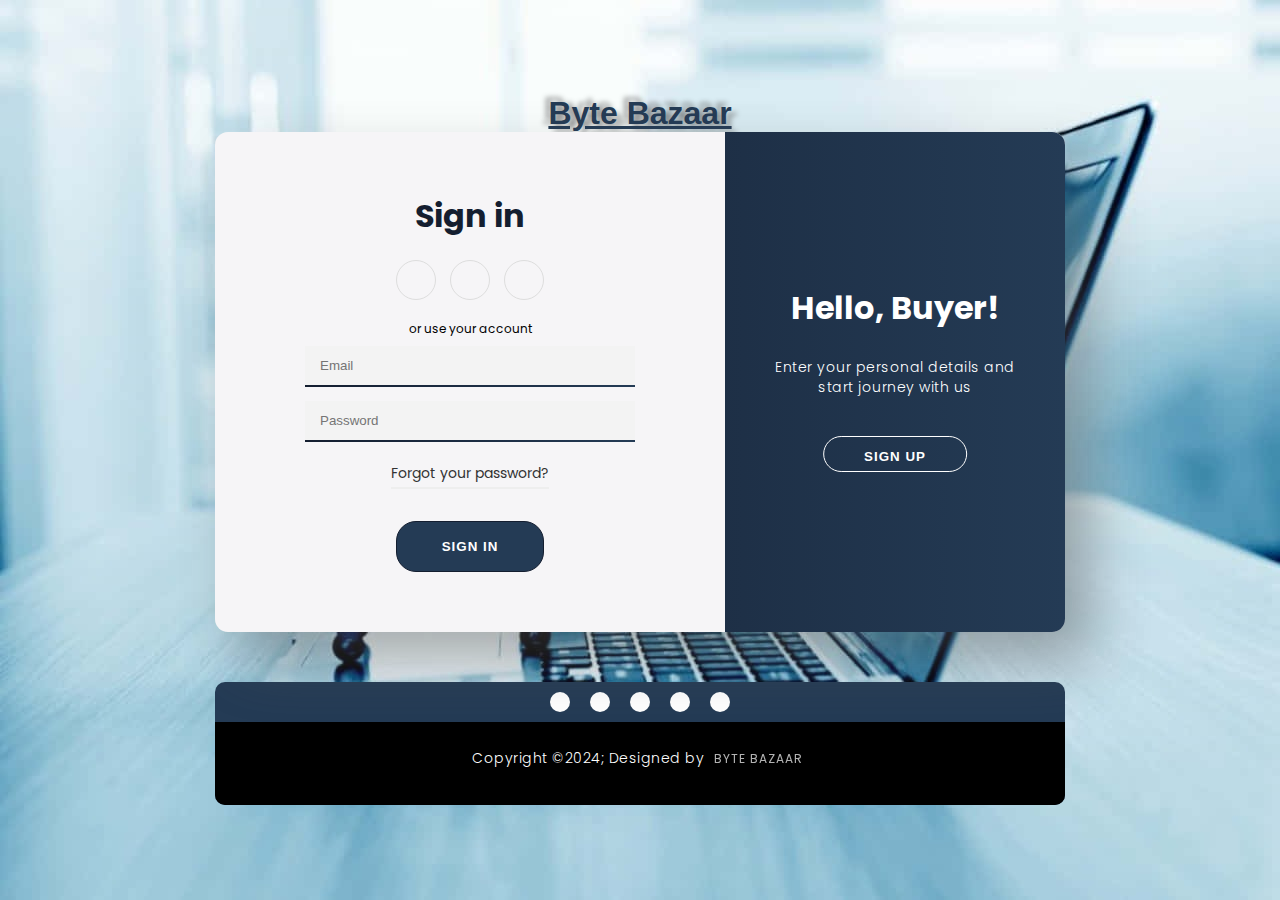
<file: index.html>
<!DOCTYPE html>
<html lang="en">
<head>
    <meta charset="UTF-8">
    <meta http-equiv="X-UA-Compatible" content="IE=edge">
    <meta name="viewport" content="width=device-width, initial-scale=1.0">
    <title>Byte Bazaar</title>
     <link rel="stylesheet" href="https://cdnjs.cloudflare.com/ajax/libs/font-awesome/6.1.1/css/all.min.css" integrity="sha512-KfkfwYDsLkIlwQp6LFnl8zNdLGxu9YAA1QvwINks4PhcElQSvqcyVLLD9aMhXd13uQjoXtEKNosOWaZqXgel0g==" crossorigin="anonymous" referrerpolicy="no-referrer" />
     <link rel="stylesheet" href="https://cdnjs.cloudflare.com/ajax/libs/font-awesome/6.5.1/css/all.min.css" integrity="sha512-DTOQO9RWCH3ppGqcWaEA1BIZOC6xxalwEsw9c2QQeAIftl+Vegovlnee1c9QX4TctnWMn13TZye+giMm8e2LwA==" crossorigin="anonymous" referrerpolicy="no-referrer" />
    <link rel="stylesheet" href="style.css">
</head>
<body>
    
    <h1 class="head" align="center";> <u>Byte Bazaar</u></h1>

    <div class="container" id="container">
        <div class="form-container sign-up-container">
            <form action="index1.html">
                <h1>Create Account</h1>
                <div class="social-container">
                    <a href="https://www.facebook.com/" class="social"><i class="fab fa-facebook-f"></i></a>
                    <a href="https://www.google.co.in/" class="social"><i class="fab fa-google-plus-g"></i></a>
                    <a href="https://in.linkedin.com/" class="social"><i class="fab fa-linkedin-in"></i></a>
                </div>
                <span>or use your email for registration</span>
                <div class="infield">
                    <input type="text" placeholder="Name" minlength="4" maxlength="50" required />
                    <label></label>
                </div>
                <div class="infield">
                    <input type="email" placeholder="Email" name="email" required/>
                    <label></label>
                </div>
                <div class="infield">
                    <input type="password" placeholder="Password" minlength="4" maxlength="25" required/>
                    <label></label>
                </div>
                <button>Sign Up</button>
            </form>
        </div>
        <div class="form-container sign-in-container">
            <form action="index1.html">
                <h1>Sign in</h1>
                <div class="social-container">
                    <a href="https://www.facebook.com/" class="social"><i class="fab fa-facebook-f"></i></a>
                    <a href="https://www.google.co.in/" class="social"><i class="fab fa-google-plus-g"></i></a>
                    <a href="https://in.linkedin.com/" class="social"><i class="fab fa-linkedin-in"></i></a>
                </div>
                <span>or use your account</span>
                <div class="infield">
                    <input type="email" placeholder="Email" name="email" required/>
                    <label></label>
                </div>
                <div class="infield">
                    <input type="password" placeholder="Password" minlength="4" maxlength="25" required />
                    <label></label>
                </div>
                <a href="forgot.html" class="forgot">Forgot your password?</a>
                <button>Sign In</button>
            </form>
        </div>
        <div class="overlay-container" id="overlayCon">
            <div class="overlay">
                <div class="overlay-panel overlay-left">
                    <h1>Welcome Back!</h1>
                    <p>To keep shopping with us please login with your personal info</p>
                    <button>Sign In</button>
                </div>
                <div class="overlay-panel overlay-right">
                    <h1>Hello, Buyer!</h1>
                    <p>Enter your personal details and start journey with us</p>
                    <button>Sign Up</button>
                </div>
            </div>
            <button id="overlayBtn"></button>
        </div>
    </div>
    <br><br>
    <footer>
        <div class="footerContainer">
            <div class="socialIcons">
                <a href="https://www.facebook.com/"><i class="fa-brands fa-facebook"></i></a>
                <a href="https://www.instagram.com/"><i class="fa-brands fa-instagram"></i></a>
                <a href="https://x.com/?lang=en&mx=2"><i class="fa-brands fa-twitter"></i></a>
                <a href="https://www.google.co.in/"><i class="fa-brands fa-google-plus"></i></a>
                <a href="https://www.youtube.com/"><i class="fa-brands fa-youtube"></i></a>
            </div>
        </div>
        <div class="footerBottom">
            <p>Copyright &copy;2024; Designed by <span class="designer">Byte Bazaar</span></p>
        </div>
    </footer>
    
    <script>
        const container = document.getElementById('container');
        const overlayCon = document.getElementById('overlayCon');
        const overlayBtn = document.getElementById('overlayBtn');
        overlayBtn.addEventListener('click',()=> {
            container.classList.toggle('right-panel-active');
            overlayBtn.classList.remove('btnScaled');
             window.requestAnimationFrame( ()=> {
                 overlayBtn.classList.add('btnScaled');
             });
        });

    </script>

</body>
</html>
</file>
<file: style.css>
@import url('https://fonts.googleapis.com/css2?family=Poppins:wght@100;200;300;400;500;600;700;800;900&display=swap');

* {
    padding: 0px;
    margin: 0px;
    box-sizing: border-box;
}

:root {
    --linear-grad: linear-gradient(to right, #141E30, #243B55);
    --grad-clr1: #141E30;
    --grad-clr2: #243B55;
}

body {
    height: 100vh;
    background: #f6f5f7;
    background-image: url("image5.jpeg"); 
    display: grid;
    place-content: center;
    font-family: 'Poppins', sans-serif;
    background-size: cover;
}
.container{
    position: relative;
    width: 850px;
    height: 500px;
    background: #f6f5f7;
    box-shadow: 25px 30px 55px #5557;
    border-radius: 13px;
    overflow: hidden;

}
.form-container{
    position: absolute;
    width: 60%;
    height: 100%;
    padding: 0px 40px;
    transition: all 0.6s ease-in-out;

}
.sign-up-container{
    opacity: 0;
    z-index: 1;
}
.sign-in-container{
    z-index: 2;
}
form{
    height: 100%;
    display: flex;
    flex-direction: column;
    align-items: center;
    justify-content: center;
    padding: 0px 50px;

}
h1{
    color: var(--grad-clr1);
}

/* change down */
.head{
    font-family: 'Lato', 'Helvetica', sans-serif;
    color: #243B55;
    text-shadow: 5px 5px 5px #5557, -5px -5px 5px #5557;
    
    
}
.social-container{
    margin: 20px 0px;

}
.social-container a{
    border: 1px solid #DDD;
    border-radius: 50%;
    display: inline-flex;
    justify-content: center;
    align-items: center;
    margin: 0px 5px;
    height: 40px;
    width: 40px;

}
span{
    font-size: 12px;

}
.infield{
    position: relative;
    margin: 8px 0px;
    width: 100%;
}
input{
    width: 100%;
    padding: 12px 15px;
    background-color: #f3f3f3;
    border: none;
    outline: none;
}
label {
    position: absolute;
    left:  50%;
    top: 100%;
    transform: translateX(-50%);
    width: 100%;
    height: 2px;
    background: var(--linear-grad);
    transition: 0.3s;

}
input:focus ~ label{
    width: 100%;
}
a {
    color: #333;
    font-size: 14px;
    text-decoration: none;
    margin: 15px 0px;
}
a.forgot{
    padding-bottom: 3px;
    border-bottom: 2px solid #EEE;
}
button{
    border-radius: 20px;
    border: 1px solid var(--grad-clr1);
    background: var(--grad-clr2);
    color: #fff;
    font-weight: bold;
    padding: 17px 45px;
    letter-spacing: 1px;
    text-transform: uppercase;
}
.form-container button{
    margin-top: 17px;
    transition:  80ms ease-in;
}
.form-container button:hover{
    background: #FFF;
    color:  var(--grad-clr1);
}
.overlay-container{
    position: absolute;
    top: 0;
    left: 60%;
    width: 40%;
    height: 100%;
    overflow: hidden;
    transition: transform 0.6s ease-in-out;
    z-index: 9;
}
#overlayBtn {
    cursor: pointer;
    position: absolute;
    left: 50%;
    top: 304px;
    transform: translateX(-50%);
    width: 143.67px;
    height: 40opx;
    border: 1px solid #FFF;
    background: transparent;
    border-radius: 20px;
}
.overlay {
    position:  relative;
    background: var(--linear-grad);
    color: #FFF;
    left: -150%;
    height: 100%;
    width: 250%;
    transition: transform 0.6s ease-in-out;

}
.overlay-panel {
    position: absolute;
    display: flex;
    align-items: center;
    justify-content: center;
    flex-direction: column;
    padding: 0px 40px;
    text-align: center;
    height: 100%;
    width: 340px;
    transition: 0.6s ease-in-out;
}
.overlay-left {
    right: 60%;
    transform: translateX(-12%);
}
.overlay-right{
    right: 0;
    transform: translateX(0%);
}
.overlay-panel h1 {
    color: #FFF;
}
p {
    font-size: 14px;
    font-weight: 300;
    line-height: 20px;
    letter-spacing: 0.5px;
    margin: 25px 0px 35px;
}
.overlay-panel button {
    border: none;
    background-color: transparent;
}
.right-panel-active .overlay-container{
    transform: translateX(-150%);
}
.right-panel-active .overlay{
    transform: translateX(50%);

}
.right-panel-active .overlay-left{
    transform: translateX(25%);
}
.right-panel-active .overlay-right{
    transform: translateX(35%);
}

.right-panel-active .sign-in-container{
    transform: translateX(20%);
    opacity: 0;
}
.right-panel-active .sign-up-container{
    transform: translateX(66.7%);
    opacity: 1;
    z-index: 5;
    animation: show 0.6s;
}
@keyframes show{
    0%, 50%{
        opacity: 0;
        z-index: 1;
    }
    50.1%, 100%{
        opacity: 1;
        z-index: 5;
    }
}
.btnScaled{
    animation: scaleBtn 0.6s;
}
@keyframes scaleBtn {
    0% {
        width: 143.67px;
    }
    50% {
        width: 250px;
    }
    100% {
        width: 143.67px;
    }
    
}

footer{
    padding:0;
    background-color: #243B55;
    border-radius: 10px;
}
.footerContainer{
    width: 100%;
    padding: 0px 40px 0px ;
}
.socialIcons{
    display: flex;
    justify-content: center;
}
.socialIcons a{
    text-decoration: none;
    padding:  10px;
    background-color: white;
    margin: 10px;
    border-radius: 50%;
}
.socialIcons a i{
    font-size: 2em;
    color: black;
    opacity: 0,9;
}

.socialIcons a:hover{
    background-color: #111;
    transition: 0.5s;
}
.socialIcons a:hover i{
    color: white;
    transition: 0.5s;
}
.footerNav{
    margin: 9px 16px;
}
.footerNav ul{
    display: flex;
    justify-content: center;
    list-style-type: none;
}
.footerNav ul li a{
    color:white;
    margin: 20px;
    text-decoration: none;
    font-size: 1.3em;
    opacity: 0.7;
    transition: 0.5s;

}
.footerNav ul li a:hover{
    opacity: 1;
}
.footerBottom{
    border-bottom-left-radius: 10px;
    border-bottom-right-radius: 10px;
    background-color: #000;
    padding: 1px;
    text-align: center;
}
.footerBottom p{
    color: white;
}
.designer{
    opacity: 0.7;
    text-transform: uppercase;
    letter-spacing: 1px;
    font-weight: 400;
    margin: 0px 5px;
}
@media (max-width: 700px){
    .footerNav ul{
        flex-direction: column;
    } 
    .footerNav ul li{
        width:100%;
        text-align: center;
        margin: 10px;
    }
    .socialIcons a{
        padding: 8px;
        margin: 4px;
    }
}
</file>
